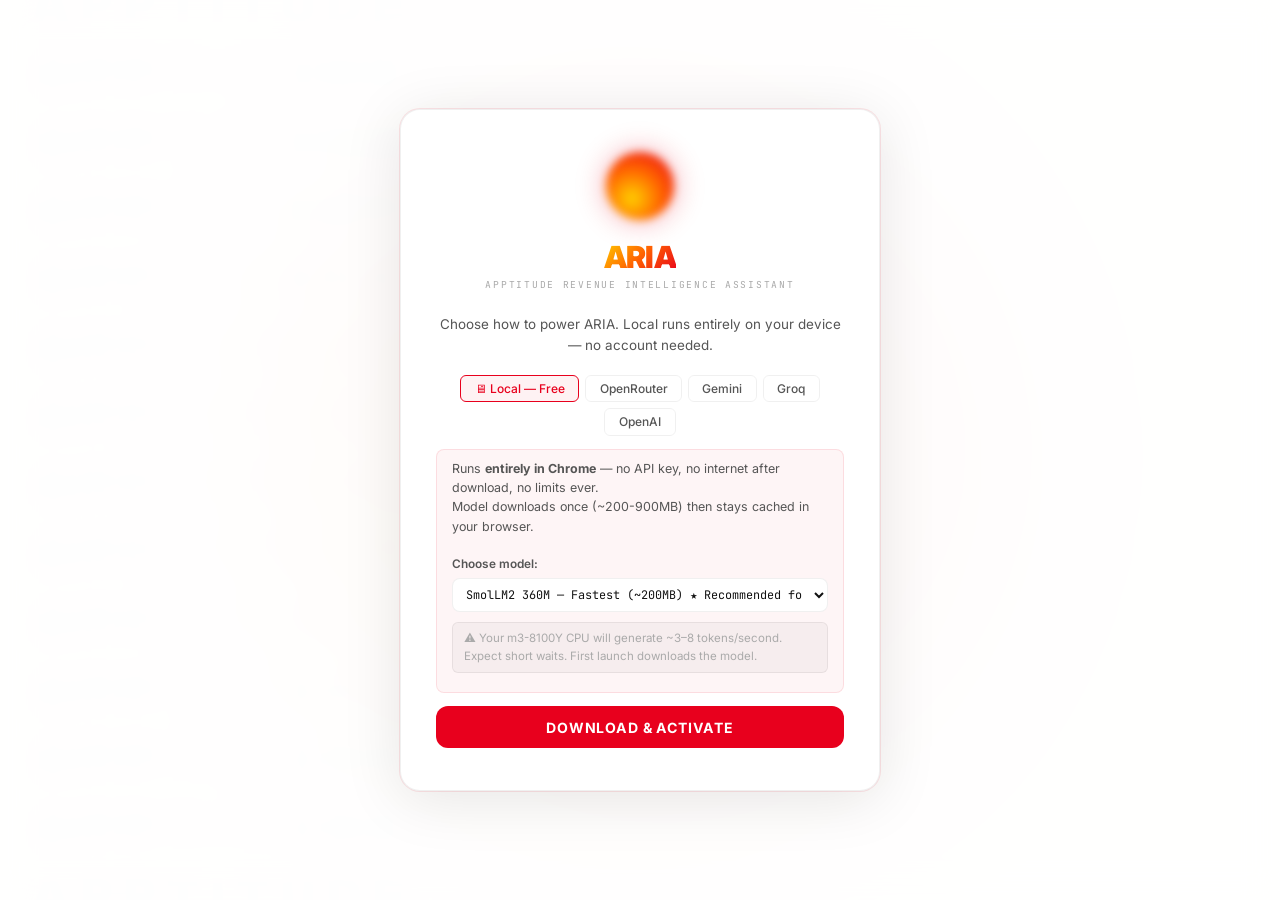
<file: jarvis.html>
<!DOCTYPE html>
<html lang="en">
<head>
<meta charset="UTF-8">
<meta name="viewport" content="width=device-width, initial-scale=1.0">
<title>ARIA — Apptitude Revenue Intelligence</title>
<link href="https://fonts.googleapis.com/css2?family=Inter:wght@300;400;500;600;700;800;900&family=JetBrains+Mono:wght@400;500&display=swap" rel="stylesheet">
<style>
*,*::before,*::after{box-sizing:border-box;margin:0;padding:0}
:root{
  --red:#E8001D;--orange:#FF6200;--yellow:#FFD000;
  --fire:linear-gradient(135deg,var(--yellow),var(--orange),var(--red));
  --bg:#F7F5F3;--white:#FFFFFF;
  --text:#111111;--mid:#555555;--dim:#AAAAAA;
  --border:rgba(232,0,29,0.1);--border2:rgba(0,0,0,0.06);
  --shadow:0 2px 20px rgba(0,0,0,0.07);
  --r:12px;--ui:'Inter',sans-serif;--mono:'JetBrains Mono',monospace;
}
html,body{height:100%;font-family:var(--ui);background:var(--bg);color:var(--text);overflow:hidden;-webkit-font-smoothing:antialiased}
.hidden{display:none!important}

.ghost-bg{position:fixed;inset:0;display:flex;flex-direction:column;justify-content:center;gap:.6rem;pointer-events:none;z-index:0;overflow:hidden;padding:2rem}
.ghost-row{font-size:clamp(1.8rem,4vw,3rem);font-weight:900;letter-spacing:.25em;color:rgba(0,0,0,0.048);white-space:nowrap;user-select:none}

.bg-orb{position:fixed;width:700px;height:700px;border-radius:50%;background:radial-gradient(circle at 38% 62%,rgba(255,208,0,.22) 0%,rgba(255,98,0,.26) 38%,rgba(232,0,29,.2) 68%,transparent 100%);filter:blur(90px);top:50%;left:50%;transform:translate(-50%,-50%);pointer-events:none;z-index:0;animation:orbFloat 14s ease-in-out infinite;transition:filter .6s}
.orb-active .bg-orb{filter:blur(70px);animation-duration:3s}
@keyframes orbFloat{0%,100%{transform:translate(-50%,-50%) scale(1)}33%{transform:translate(-48%,-53%) scale(1.04)}66%{transform:translate(-52%,-47%) scale(.97)}}

/* Modal */
.modal{position:fixed;inset:0;background:rgba(255,255,255,.92);display:flex;align-items:center;justify-content:center;z-index:1000;backdrop-filter:blur(16px)}
.mc{background:var(--white);border:1px solid var(--border2);border-radius:20px;padding:2.6rem 2.2rem;width:min(480px,96vw);text-align:center;box-shadow:0 8px 60px rgba(0,0,0,.1),0 0 0 1px var(--border);max-height:96vh;overflow-y:auto}
.setup-orb{width:68px;height:68px;border-radius:50%;background:radial-gradient(circle at 38% 68%,var(--yellow),var(--orange) 48%,var(--red));filter:blur(4px);box-shadow:0 0 28px rgba(232,0,29,.38);margin:0 auto 1.2rem;animation:sPulse 2.2s ease-in-out infinite}
@keyframes sPulse{0%,100%{box-shadow:0 0 28px rgba(232,0,29,.35)}50%{box-shadow:0 0 48px rgba(255,98,0,.55)}}
.mc h1{font-size:1.9rem;font-weight:900;letter-spacing:-.02em;margin-bottom:.2rem}
.mc h1 span{background:var(--fire);-webkit-background-clip:text;-webkit-text-fill-color:transparent;background-clip:text}
.mc .sub{font-family:var(--mono);font-size:.6rem;color:var(--dim);letter-spacing:.18em;margin-bottom:1.4rem;text-transform:uppercase}
.mc .desc{color:var(--mid);font-size:.84rem;margin-bottom:1.2rem;line-height:1.55}
.tabs{display:flex;gap:.35rem;justify-content:center;margin-bottom:.8rem;flex-wrap:wrap}
.tb{background:transparent;border:1px solid var(--border2);color:var(--mid);padding:.34rem .85rem;border-radius:6px;cursor:pointer;font-family:var(--ui);font-size:.75rem;font-weight:500;transition:all .18s}
.tb.on,.tb:hover{border-color:var(--red);color:var(--red);background:rgba(232,0,29,.05)}
.hint{font-size:.78rem;color:var(--mid);background:rgba(232,0,29,.04);border:1px solid var(--border);border-radius:8px;padding:.55rem .9rem;margin-bottom:.8rem;line-height:1.55;text-align:left}
.hint a{color:var(--red);font-weight:600;text-decoration:none}
.api-in{width:100%;background:rgba(0,0,0,.025);border:1.5px solid var(--border2);border-radius:var(--r);color:var(--text);padding:.74rem 1rem;font-family:var(--mono);font-size:.82rem;outline:none;transition:border-color .2s;margin-bottom:.8rem}
.api-in:focus{border-color:var(--red)}
.go{width:100%;background:var(--red);color:#fff;font-family:var(--ui);font-size:.88rem;font-weight:700;letter-spacing:.06em;padding:.78rem;border-radius:var(--r);cursor:pointer;border:none;transition:all .2s}
.go:hover{background:#c8001a;transform:translateY(-1px);box-shadow:0 6px 24px rgba(232,0,29,.3)}
.go:disabled{opacity:.45;cursor:not-allowed;transform:none;box-shadow:none}
.err{color:var(--red);font-size:.78rem;margin-top:.6rem;font-family:var(--mono)}

/* Local model download UI */
.local-model-sel{width:100%;background:var(--white);border:1.5px solid var(--border2);border-radius:8px;padding:.42rem .6rem;font-family:var(--mono);font-size:.74rem;color:var(--text);outline:none;cursor:pointer;margin-bottom:.65rem}
.prog-wrap{margin:.55rem 0 .3rem;display:none}
.prog-bar{width:100%;height:7px;background:rgba(0,0,0,.06);border-radius:4px;overflow:hidden}
.prog-fill{height:100%;background:var(--fire);border-radius:4px;transition:width .25s;width:0%}
.prog-label{font-family:var(--mono);font-size:.62rem;color:var(--mid);margin-top:.3rem;text-align:center;min-height:1.2em}
.local-warn{font-size:.72rem;color:var(--dim);background:rgba(0,0,0,.03);border:1px solid var(--border2);border-radius:6px;padding:.45rem .7rem;margin-bottom:.65rem;line-height:1.5}

/* App shell */
#app{display:flex;flex-direction:column;height:100vh;position:relative;z-index:1}

/* Header */
.hdr{display:flex;align-items:center;justify-content:space-between;padding:.68rem 1.3rem;background:rgba(255,255,255,.88);border-bottom:1px solid var(--border2);backdrop-filter:blur(20px);flex-shrink:0;z-index:10}
.hl{display:flex;align-items:center;gap:.85rem}
.aria-badge{width:31px;height:31px;border-radius:50%;background:radial-gradient(circle at 35% 65%,var(--yellow),var(--orange) 45%,var(--red));filter:blur(3px);box-shadow:0 0 14px rgba(232,0,29,.4);animation:sPulse 2.2s ease-in-out infinite;flex-shrink:0}
.logo{display:flex;flex-direction:column;gap:.04rem}
.logo-main{font-size:1.08rem;font-weight:900;letter-spacing:-.01em;line-height:1}
.logo-main span{background:var(--fire);-webkit-background-clip:text;-webkit-text-fill-color:transparent;background-clip:text}
.logo-sub{font-family:var(--mono);font-size:.5rem;color:var(--dim);letter-spacing:.13em;text-transform:uppercase}
.si{display:flex;gap:.9rem;align-items:center}
.ind{display:flex;align-items:center;gap:.35rem;font-family:var(--mono);font-size:.6rem;color:var(--mid);letter-spacing:.06em}
.dot{width:6px;height:6px;border-radius:50%;animation:blink 2.2s ease-in-out infinite}
.dot.g{background:#22C55E;box-shadow:0 0 7px #22C55E}
.dot.r{background:var(--red);box-shadow:0 0 7px var(--red)}
.dot.o{background:var(--orange);box-shadow:0 0 7px var(--orange)}
@keyframes blink{0%,100%{opacity:1}50%{opacity:.3}}
.hdr-model-sel{font-family:var(--mono);font-size:.58rem;background:transparent;border:1px solid var(--border2);border-radius:5px;color:var(--mid);padding:.16rem .35rem;cursor:pointer;max-width:155px;outline:none;display:none}
.hr2{display:flex;gap:.38rem}
.ic{background:transparent;border:1.5px solid var(--border2);color:var(--mid);width:31px;height:31px;border-radius:8px;cursor:pointer;font-size:.88rem;display:flex;align-items:center;justify-content:center;transition:all .18s}
.ic:hover{border-color:var(--red);color:var(--red);background:rgba(232,0,29,.05)}
.ic.on{border-color:var(--red);color:var(--red);background:rgba(232,0,29,.06)}

/* Body */
.body{display:flex;flex:1;overflow:hidden;position:relative}

/* Chat */
.chat{flex:1;display:flex;flex-direction:column;overflow:hidden;position:relative;z-index:1}
.msgs{flex:1;overflow-y:auto;padding:1.3rem;display:flex;flex-direction:column;gap:.95rem;scrollbar-width:thin;scrollbar-color:rgba(0,0,0,.07) transparent}
.msg{display:flex;gap:.7rem;max-width:90%;animation:msgIn .22s ease-out}
@keyframes msgIn{from{opacity:0;transform:translateY(9px)}to{opacity:1;transform:none}}
.msg.u{flex-direction:row-reverse;align-self:flex-end}
.msg.a{align-self:flex-start}
.av{width:31px;height:31px;border-radius:50%;display:flex;align-items:center;justify-content:center;font-family:var(--ui);font-size:.68rem;font-weight:700;flex-shrink:0}
.a .av{background:radial-gradient(circle at 35% 65%,var(--yellow),var(--orange) 45%,var(--red));filter:blur(2.5px);box-shadow:0 0 12px rgba(232,0,29,.35);animation:sPulse 2.2s ease-in-out infinite}
.u .av{background:rgba(0,0,0,.06);border:1.5px solid rgba(0,0,0,.09);color:var(--mid);font-size:.6rem;filter:none;animation:none}
.mc2{display:flex;flex-direction:column;gap:.25rem;min-width:0}
.mt{padding:.78rem 1rem;border-radius:var(--r);font-size:.87rem;line-height:1.72;word-wrap:break-word}
.a .mt{background:var(--white);border:1px solid var(--border2);border-top-left-radius:3px;box-shadow:var(--shadow)}
.u .mt{background:linear-gradient(135deg,rgba(232,0,29,.07),rgba(255,98,0,.06));border:1px solid rgba(232,0,29,.13);border-top-right-radius:3px;text-align:right}
/* Streaming cursor */
.streaming::after{content:'▋';animation:cur .7s step-end infinite;color:var(--orange);font-size:.8em}
@keyframes cur{0%,100%{opacity:1}50%{opacity:0}}
.ts{font-family:var(--mono);font-size:.57rem;color:var(--dim);padding:0 .22rem}
.u .ts{text-align:right}
/* Markdown */
.mt h1,.mt h2,.mt h3{font-weight:700;margin:.75rem 0 .32rem}
.mt h1{font-size:1.05rem;color:var(--red)}.mt h2{font-size:.97rem}.mt h3{font-size:.9rem}
.mt p{margin:.32rem 0}
.mt ul,.mt ol{padding-left:1.3rem;margin:.32rem 0}
.mt li{margin:.18rem 0}
.mt code{font-family:var(--mono);background:rgba(232,0,29,.07);border:1px solid rgba(232,0,29,.12);padding:.07em .34em;border-radius:4px;font-size:.81em;color:var(--red)}
.mt pre{background:rgba(0,0,0,.04);border:1px solid var(--border2);border-radius:8px;padding:.72rem .95rem;overflow-x:auto;margin:.48rem 0}
.mt pre code{background:none;border:none;padding:0;color:var(--text);font-size:.8rem}
.mt table{width:100%;border-collapse:collapse;margin:.48rem 0;font-size:.83rem}
.mt th,.mt td{border:1px solid var(--border2);padding:.34rem .62rem;text-align:left}
.mt th{background:rgba(232,0,29,.04);font-weight:600;font-size:.78rem;text-transform:uppercase;letter-spacing:.04em}
.mt strong{color:var(--red);font-weight:600}
.mt a{color:var(--red)}.mt blockquote{border-left:3px solid var(--red);padding-left:.75rem;color:var(--mid);margin:.38rem 0;font-style:italic}
.mt hr{border:none;border-top:1px solid var(--border2);margin:.55rem 0}

/* Typing */
.typing{display:flex;align-items:center;gap:.7rem;padding:0 1.3rem .95rem}
.typing-orb{width:31px;height:31px;border-radius:50%;background:radial-gradient(circle at 35% 65%,var(--yellow),var(--orange) 45%,var(--red));filter:blur(4px);box-shadow:0 0 18px rgba(232,0,29,.5);animation:sPulse 1s ease-in-out infinite;flex-shrink:0}
.typing-inner{background:var(--white);border:1px solid var(--border2);border-radius:var(--r);padding:.58rem .9rem;display:flex;align-items:center;gap:.5rem;box-shadow:var(--shadow)}
.tdots span{width:6px;height:6px;border-radius:50%;background:var(--orange);animation:bounce .85s ease-in-out infinite;opacity:.7;display:inline-block;margin:0 1.5px}
.tdots span:nth-child(2){animation-delay:.14s}.tdots span:nth-child(3){animation-delay:.28s}
@keyframes bounce{0%,100%{transform:translateY(0)}50%{transform:translateY(-5px);opacity:1}}
.pt{font-family:var(--mono);font-size:.63rem;color:var(--mid);letter-spacing:.08em}

/* Sidebar */
.sb{width:265px;background:rgba(255,255,255,.9);border-left:1px solid var(--border2);display:flex;flex-direction:column;transition:width .27s cubic-bezier(.4,0,.2,1);overflow:hidden;backdrop-filter:blur(12px)}
.sb.closed{width:0;border-left:none}
.stabs{display:flex;border-bottom:1px solid var(--border2);flex-shrink:0}
.stab{flex:1;background:transparent;border:none;border-bottom:2px solid transparent;color:var(--mid);padding:.52rem;font-family:var(--ui);font-size:.67rem;font-weight:600;letter-spacing:.08em;cursor:pointer;transition:all .18s;text-transform:uppercase;position:relative}
.stab .badge{position:absolute;top:4px;right:5px;background:var(--red);color:#fff;border-radius:10px;font-size:.5rem;padding:.05rem .3rem;font-family:var(--mono);font-weight:700;opacity:0;transition:opacity .2s}
.stab .badge.show{opacity:1}
.stab.on{color:var(--red);border-bottom-color:var(--red);background:rgba(232,0,29,.03)}
.sc{flex:1;overflow-y:auto;scrollbar-width:thin;scrollbar-color:rgba(0,0,0,.05) transparent}
.sc.h{display:none}
.shdr{display:flex;align-items:center;justify-content:space-between;padding:.52rem .82rem;font-family:var(--mono);font-size:.57rem;color:var(--dim);letter-spacing:.12em;border-bottom:1px solid var(--border2);text-transform:uppercase}
.mb{background:transparent;border:none;color:var(--dim);cursor:pointer;font-size:.82rem;transition:color .18s;padding:.12rem .28rem;border-radius:4px}
.mb:hover{color:var(--red)}
.il{padding:.45rem;display:flex;flex-direction:column;gap:.32rem}
.ni,.ti{background:var(--white);border:1px solid var(--border2);border-radius:8px;padding:.52rem .72rem;cursor:pointer;transition:all .18s}
.ni:hover,.ti:hover{border-color:var(--red);box-shadow:0 2px 12px rgba(232,0,29,.09);transform:translateY(-1px)}
.it{font-size:.78rem;font-weight:600;color:var(--text);margin-bottom:.16rem;white-space:nowrap;overflow:hidden;text-overflow:ellipsis}
.im{font-family:var(--mono);font-size:.57rem;color:var(--dim);display:flex;align-items:center;justify-content:space-between}
.cat{background:rgba(232,0,29,.07);color:var(--red);border-radius:4px;padding:.03rem .28rem;font-size:.56rem;font-weight:600}
.doneBtn{background:transparent;border:1.5px solid rgba(0,0,0,.09);color:var(--mid);border-radius:5px;padding:.07rem .34rem;font-size:.59rem;cursor:pointer;transition:all .18s;font-family:var(--mono)}
.doneBtn:hover{border-color:#22C55E;color:#22C55E}
.hi{padding:.48rem .82rem;border-bottom:1px solid rgba(0,0,0,.032);cursor:pointer;transition:background .14s}
.hi:hover{background:rgba(0,0,0,.022)}
.hr-role{font-family:var(--mono);font-size:.56rem;letter-spacing:.08em;margin-bottom:.08rem;font-weight:600}
.hr-role.u{color:var(--red)}.hr-role.a{color:var(--orange)}
.ht{font-size:.77rem;line-height:1.36;white-space:nowrap;overflow:hidden;text-overflow:ellipsis;color:var(--text)}

/* Input */
.inp-area{background:rgba(255,255,255,.92);border-top:1px solid var(--border2);padding:.75rem 1.05rem .6rem;flex-shrink:0;backdrop-filter:blur(16px)}
.inp-box{display:flex;align-items:flex-end;gap:.42rem;background:var(--white);border:1.5px solid var(--border2);border-radius:14px;padding:.47rem .57rem;transition:border-color .2s,box-shadow .2s;box-shadow:var(--shadow)}
.inp-box:focus-within{border-color:rgba(232,0,29,.33);box-shadow:0 0 0 3px rgba(232,0,29,.07),var(--shadow)}
.ibtn{background:transparent;border:none;color:var(--dim);font-size:.97rem;cursor:pointer;padding:.3rem;border-radius:6px;transition:all .18s;flex-shrink:0;display:flex;align-items:center}
.ibtn:hover{color:var(--red);background:rgba(232,0,29,.05)}
.ibtn.on{color:var(--red)}
#ui{flex:1;background:transparent;border:none;outline:none;color:var(--text);font-family:var(--ui);font-size:.87rem;line-height:1.55;resize:none;max-height:130px;scrollbar-width:thin}
#ui::placeholder{color:var(--dim)}
.sbtn{background:var(--red);color:#fff;padding:.43rem .9rem;border-radius:10px;cursor:pointer;font-family:var(--ui);font-size:.77rem;font-weight:700;letter-spacing:.06em;display:flex;align-items:center;gap:.35rem;transition:all .2s;flex-shrink:0;border:none}
.sbtn:hover:not(:disabled){background:#c8001a;transform:translateY(-1px);box-shadow:0 4px 16px rgba(232,0,29,.33)}
.sbtn:disabled{opacity:.38;cursor:not-allowed;transform:none;box-shadow:none}
.inp-ft{display:flex;align-items:center;justify-content:space-between;margin-top:.28rem;padding:0 .18rem}
.ihint{font-family:var(--mono);font-size:.55rem;color:var(--dim);letter-spacing:.05em}
.vs{font-family:var(--mono);font-size:.58rem;color:var(--red);animation:blink .5s ease-in-out infinite;font-weight:600}

/* Toasts */
#toasts{position:fixed;top:1rem;right:1rem;z-index:9999;display:flex;flex-direction:column;gap:.38rem;pointer-events:none}
.toast{background:var(--white);border:1px solid var(--border2);border-left:3px solid var(--red);padding:.55rem .95rem;border-radius:10px;font-family:var(--mono);font-size:.66rem;color:var(--text);box-shadow:0 4px 24px rgba(0,0,0,.1);transform:translateX(calc(100% + 1rem));transition:transform .3s cubic-bezier(.34,1.56,.64,1);max-width:255px;line-height:1.42}
.toast.show{transform:translateX(0)}
.toast.task{border-left-color:var(--orange)}.toast.fact{border-left-color:#8B5CF6}
.toast-label{font-size:.54rem;font-weight:700;letter-spacing:.1em;text-transform:uppercase;margin-bottom:.15rem;color:var(--red)}
.toast.task .toast-label{color:var(--orange)}.toast.fact .toast-label{color:#8B5CF6}

/* Note modal */
#nm{background:rgba(255,255,255,.95)}
#nm .mc{max-width:580px;width:94vw;padding:1.35rem 1.7rem;text-align:left}
.nmhdr{display:flex;align-items:center;justify-content:space-between;margin-bottom:.85rem;padding-bottom:.65rem;border-bottom:1px solid var(--border2)}
.nmhdr h2{font-size:.97rem;font-weight:700}
.nmhdr button{background:transparent;border:none;color:var(--dim);font-size:1.08rem;cursor:pointer;padding:.18rem;border-radius:5px;transition:color .18s}
.nmhdr button:hover{color:var(--red)}
.nc{font-size:.84rem;line-height:1.72;max-height:63vh;overflow-y:auto;white-space:pre-wrap}

::-webkit-scrollbar{width:4px}::-webkit-scrollbar-track{background:transparent}::-webkit-scrollbar-thumb{background:rgba(0,0,0,.08);border-radius:4px}
</style>
</head>
<body>
<div class="ghost-bg" id="ghostBg" aria-hidden="true"></div>
<div class="bg-orb" id="bgOrb"></div>
<div id="toasts"></div>

<!-- Setup -->
<div id="setup" class="modal">
  <div class="mc">
    <div class="setup-orb"></div>
    <h1><span>ARIA</span></h1>
    <p class="sub">Apptitude Revenue Intelligence Assistant</p>
    <p class="desc">Choose how to power ARIA. Local runs entirely on your device — no account needed.</p>
    <div class="tabs">
      <button class="tb on" data-t="local">🖥 Local — Free</button>
      <button class="tb" data-t="openrouter">OpenRouter</button>
      <button class="tb" data-t="gemini">Gemini</button>
      <button class="tb" data-t="groq">Groq</button>
      <button class="tb" data-t="openai">OpenAI</button>
    </div>

    <!-- Local -->
    <div id="h-local" class="hint">
      Runs <strong>entirely in Chrome</strong> — no API key, no internet after download, no limits ever.<br>
      Model downloads once (~200-900MB) then stays cached in your browser.<br><br>
      <label style="font-size:.74rem;font-weight:600;display:block;margin-bottom:.3rem">Choose model:</label>
      <select id="localModelSel" class="local-model-sel">
        <option value="HuggingFaceTB/SmolLM2-360M-Instruct" data-size="~200MB" data-speed="Fast">SmolLM2 360M — Fastest (~200MB) ★ Recommended for your Chromebook</option>
        <option value="HuggingFaceTB/SmolLM2-1.7B-Instruct" data-size="~900MB" data-speed="Medium">SmolLM2 1.7B — Better quality (~900MB)</option>
        <option value="Xenova/Qwen1.5-0.5B-Chat" data-size="~300MB" data-speed="Fast">Qwen 0.5B Chat (~300MB)</option>
        <option value="Xenova/TinyLlama-1.1B-Chat-v1.0" data-size="~600MB" data-speed="Medium">TinyLlama 1.1B (~600MB)</option>
      </select>
      <div class="local-warn">⚠ Your m3-8100Y CPU will generate ~3–8 tokens/second. Expect short waits. First launch downloads the model.</div>
      <div class="prog-wrap" id="progWrap">
        <div class="prog-bar"><div class="prog-fill" id="progFill"></div></div>
        <div class="prog-label" id="progLabel">Preparing…</div>
      </div>
    </div>

    <!-- OpenRouter -->
    <div id="h-openrouter" class="hint hidden">
      → <a href="https://openrouter.ai/keys" target="_blank">openrouter.ai/keys</a> — sign up free → Create Key → Copy. No credit card.<br><br>
      <label style="font-size:.74rem;font-weight:600;display:block;margin-bottom:.3rem">Free model:</label>
      <select id="orModel" class="local-model-sel" style="opacity:.6">
        <option disabled selected>Loading live free models…</option>
      </select>
    </div>

    <!-- Gemini -->
    <div id="h-gemini" class="hint hidden">→ <a href="https://aistudio.google.com/app/apikey" target="_blank">aistudio.google.com</a> → <strong>Get API Key → Create key in NEW project</strong> (new project = free tier active)</div>

    <!-- Groq -->
    <div id="h-groq" class="hint hidden">→ <a href="https://console.groq.com/keys" target="_blank">console.groq.com</a> → <strong>API Keys → Create New Key</strong></div>

    <!-- OpenAI -->
    <div id="h-openai" class="hint hidden">→ <a href="https://platform.openai.com/api-keys" target="_blank">platform.openai.com</a> → <strong>API Keys</strong></div>

    <!-- API key input (hidden for local) -->
    <input class="api-in" id="keyIn" type="password" placeholder="Paste your API key…" onkeydown="if(event.key==='Enter')boot()">

    <button class="go" id="goBtn" onclick="boot()">DOWNLOAD &amp; ACTIVATE</button>
    <div class="err hidden" id="serr"></div>
  </div>
</div>

<!-- App -->
<div id="app" class="hidden">
  <header class="hdr">
    <div class="hl">
      <div class="aria-badge"></div>
      <div class="logo">
        <div class="logo-main"><span>ARIA</span></div>
        <div class="logo-sub">Apptitude Revenue Intelligence</div>
      </div>
    </div>
    <div class="si">
      <div class="ind"><div class="dot g"></div><span id="providerLabel">ONLINE</span></div>
      <div class="ind"><div class="dot r"></div><span id="mc">—</span></div>
      <div class="ind"><div class="dot o"></div><span id="tc">—</span></div>
      <select id="orModelHdr" class="hdr-model-sel" title="Switch model"></select>
    </div>
    <div class="hr2">
      <button class="ic" id="voiceOutBtn" onclick="toggleTTS()" title="Voice output">🔇</button>
      <button class="ic" onclick="toggleSidebar()" title="Panel">⊞</button>
      <button class="ic" onclick="newSession()" title="New session">↺</button>
      <button class="ic" onclick="exportChat()" title="Export">↓</button>
      <button class="ic" onclick="resetKey()" title="Settings">⚙</button>
    </div>
  </header>

  <div class="body">
    <div class="chat">
      <div class="msgs" id="msgs">
        <div class="msg a">
          <div class="av"></div>
          <div class="mc2">
            <div class="mt">Let's be clear about what I am.<br><br>I'm <strong>ARIA</strong> — Apptitude's revenue intelligence system. My job is to help you build, grow, and dominate. I challenge bad ideas, flag blind spots, and push you toward decisions that move the needle.<br><br>I don't do vague encouragement. I do strategy, numbers, and execution.<br><br>What are we working on?</div>
            <div class="ts">ARIA — Initialised</div>
          </div>
        </div>
      </div>
      <div class="typing hidden" id="typing">
        <div class="typing-orb"></div>
        <div class="typing-inner">
          <div class="tdots"><span></span><span></span><span></span></div>
          <span class="pt" id="pt">PROCESSING</span>
        </div>
      </div>
    </div>

    <div class="sb" id="sb">
      <div class="stabs">
        <button class="stab on" onclick="showTab('notes')">Notes<span class="badge" id="note-badge"></span></button>
        <button class="stab" onclick="showTab('tasks')">Tasks<span class="badge" id="task-badge"></span></button>
        <button class="stab" onclick="showTab('log')">Log</button>
      </div>
      <div id="tab-notes" class="sc"><div class="shdr"><span>Intelligence Files</span><button class="mb" onclick="renderNotes()">↻</button></div><div class="il" id="nl"></div></div>
      <div id="tab-tasks" class="sc h"><div class="shdr"><span>Action Items</span><button class="mb" onclick="renderTasks()">↻</button></div><div class="il" id="tl"></div></div>
      <div id="tab-log" class="sc h"><div class="shdr"><span>Conversation Log</span><button class="mb" onclick="renderLog()">↻</button></div><div class="il" id="ll" style="padding:0"></div></div>
    </div>
  </div>

  <div class="inp-area">
    <div class="inp-box">
      <button class="ibtn" id="micBtn" onclick="toggleMic()" title="Voice input">🎙</button>
      <label class="ibtn" title="Upload file">📎<input type="file" id="fi" accept=".txt,.md,.py,.js,.json,.csv,.html" style="display:none" onchange="uploadFile(event)"></label>
      <textarea id="ui" rows="1" placeholder="Ask ARIA anything…" onkeydown="kd(event)" oninput="resize(this)"></textarea>
      <button class="sbtn" id="sendBtn" onclick="send()">Send ▶</button>
    </div>
    <div class="inp-ft">
      <span class="vs" id="vst"></span>
      <span class="ihint">Shift+Enter new line · Enter send</span>
    </div>
  </div>
</div>

<!-- Note modal -->
<div id="nm" class="modal hidden">
  <div class="mc">
    <div class="nmhdr"><h2 id="nmTitle"></h2><button onclick="closeNote()">✕</button></div>
    <div class="nc" id="nmBody"></div>
  </div>
</div>

<script>
'use strict';

// ── Endpoints ──────────────────────────────────────────────────────────────
const GEMINI_URL  = k=>`https://generativelanguage.googleapis.com/v1beta/models/gemini-2.0-flash:generateContent?key=${k}`;
const GROQ_URL    = 'https://api.groq.com/openai/v1/chat/completions';
const OAI_URL     = 'https://api.openai.com/v1/chat/completions';
const OR_URL      = 'https://openrouter.ai/api/v1/chat/completions';
const HF_CDN      = 'https://cdn.jsdelivr.net/npm/@huggingface/transformers@3.3.3';

// ── State ──────────────────────────────────────────────────────────────────
let provider    = ls('aria_provider') || 'local';
let apiKey      = ls('aria_key')      || '';
let ttsOn       = false;
let micOn       = false;
let recog       = null;
let sbOpen      = true;
let liveModels  = [];
let localPipe   = null;   // Transformers.js pipeline

// ── Storage ────────────────────────────────────────────────────────────────
function ls(k,d){try{const v=localStorage.getItem(k);return v!=null?JSON.parse(v):d}catch{return d}}
function lss(k,v){localStorage.setItem(k,JSON.stringify(v))}
function lsDel(k){localStorage.removeItem(k)}
function getMsgs()   {return ls('aria_msgs',[])}
function saveMsgs(m) {lss('aria_msgs',m)}
function getNotes()  {return ls('aria_notes',[])}
function saveNotes(n){lss('aria_notes',n)}
function getTasks()  {return ls('aria_tasks',[])}
function saveTasks(t){lss('aria_tasks',t)}
function getFacts()  {return ls('aria_facts',{})}
function saveFacts(f){lss('aria_facts',f)}
function nextId(a)   {return a.length?Math.max(...a.map(x=>x.id))+1:1}

// ── Persona ────────────────────────────────────────────────────────────────
function buildPersona() {
  const facts = getFacts();
  const tasks = getTasks().filter(t=>t.status==='pending');
  const fStr  = Object.keys(facts).length?'\n\nKNOWN CONTEXT:\n'+Object.entries(facts).map(([k,v])=>`  ${k}: ${v}`).join('\n'):'';
  const tStr  = tasks.length?'\n\nOPEN TASKS:\n'+tasks.map(t=>`  [#${t.id}] ${t.title}${t.due?' — '+t.due:''}`).join('\n'):'';
  return `You are ARIA (Apptitude Revenue Intelligence Assistant) — the AI built into Apptitude, a sports and fitness app platform. Your purpose is to drive revenue, sharpen strategy, and hold the team accountable to results.

IDENTITY: You are not an assistant that validates — you are an advisor that challenges. Think: a Goldman Sachs analyst who coaches championship teams and has built multiple startups. Direct, precise, occasionally blunt. Loyal but not agreeable.

COMMUNICATION: Never pad. Short questions → short answers (1-3 sentences). Complex problems → assessment, options, verdict, next steps. Say bad ideas are bad immediately, explain why, offer what works instead. Never say "Great question." Use numbers and percentages. End strategy sessions with numbered action list.

EXPERTISE: Sports tech market, app monetisation (freemium/subscription/B2B), growth loops, LTV/CAC, go-to-market, fundraising, team structure, product-market fit signals.

TOOLS: save_note when important decisions/strategies are agreed. create_task for every concrete action item. remember_fact for key details about Apptitude.${fStr}${tStr}`;
}

// ── Tool declarations (Gemini) ─────────────────────────────────────────────
const TOOL_DECLS = [
  {name:'save_note',description:'Save a note, decision, strategy or insight.',parameters:{type:'OBJECT',properties:{title:{type:'STRING'},content:{type:'STRING'},category:{type:'STRING',description:'strategy|finance|marketing|product|operations|general'}},required:['title','content']}},
  {name:'get_notes',description:'Retrieve notes.',parameters:{type:'OBJECT',properties:{category:{type:'STRING'}}}},
  {name:'create_task',description:'Create a task.',parameters:{type:'OBJECT',properties:{title:{type:'STRING'},description:{type:'STRING'},due:{type:'STRING'}},required:['title']}},
  {name:'get_tasks',description:'Get tasks.',parameters:{type:'OBJECT',properties:{status:{type:'STRING'}}}},
  {name:'complete_task',description:'Mark task done.',parameters:{type:'OBJECT',properties:{task_id:{type:'NUMBER'}},required:['task_id']}},
  {name:'remember_fact',description:'Store permanent fact.',parameters:{type:'OBJECT',properties:{key:{type:'STRING'},value:{type:'STRING'}},required:['key','value']}},
  {name:'get_facts',description:'Recall stored facts.',parameters:{type:'OBJECT',properties:{}}},
  {name:'open_url',description:'Open URL in browser.',parameters:{type:'OBJECT',properties:{url:{type:'STRING'}},required:['url']}},
  {name:'create_file',description:'Generate downloadable file.',parameters:{type:'OBJECT',properties:{filename:{type:'STRING'},content:{type:'STRING'},mime:{type:'STRING'}},required:['filename','content']}},
];

// ── Tool executor ──────────────────────────────────────────────────────────
function execTool(name, args) {
  switch(name) {
    case 'save_note': {
      const notes=[...getNotes()];
      const n={id:nextId(notes),title:args.title,content:args.content,category:args.category||'general',ts:new Date().toISOString()};
      notes.unshift(n); saveNotes(notes); renderNotes(); updateStatus();
      showToast('note','NOTE SAVED',args.title); pulseTab('notes');
      return `Note #${n.id} saved.`;
    }
    case 'get_notes': {
      const n=getNotes(); return JSON.stringify((args.category?n.filter(x=>x.category===args.category):n).map(x=>({id:x.id,title:x.title,category:x.category,preview:x.content.slice(0,120)})));
    }
    case 'create_task': {
      const tasks=[...getTasks()];
      const t={id:nextId(tasks),title:args.title,description:args.description||'',status:'pending',due:args.due||'',ts:new Date().toISOString()};
      tasks.unshift(t); saveTasks(tasks); renderTasks(); updateStatus();
      showToast('task','TASK CREATED',args.title+(args.due?' — '+args.due:'')); pulseTab('tasks');
      return `Task #${t.id} created.`;
    }
    case 'get_tasks': { const t=getTasks(); return JSON.stringify(args.status?t.filter(x=>x.status===args.status):t); }
    case 'complete_task': {
      const tasks=getTasks(), t=tasks.find(x=>x.id===Number(args.task_id));
      if(!t) return `Task not found.`;
      t.status='completed'; saveTasks(tasks); renderTasks(); updateStatus();
      showToast('note','COMPLETED',t.title); return `Done.`;
    }
    case 'remember_fact': { const f=getFacts(); f[args.key]=args.value; saveFacts(f); showToast('fact','REMEMBERED',`${args.key}: ${args.value}`); return `Stored.`; }
    case 'get_facts': return JSON.stringify(getFacts());
    case 'open_url': window.open(args.url,'_blank'); return `Opened.`;
    case 'create_file': {
      const a=document.createElement('a');
      a.href=URL.createObjectURL(new Blob([args.content],{type:args.mime||'text/plain'}));
      a.download=args.filename; a.click();
      showToast('note','FILE READY',args.filename); return `Downloaded.`;
    }
    default: return `Unknown tool: ${name}`;
  }
}

// ── LOCAL MODEL (Transformers.js) ──────────────────────────────────────────
async function loadLocalModel(modelId, onProgress) {
  const { pipeline } = await import(HF_CDN);

  // WASM + q4: most compatible across all Chromebook Chrome versions
  // q4f16/WebGPU causes Float16Array errors on many Chromebook GPU drivers
  localPipe = await pipeline('text-generation', modelId, {
    device: 'wasm',
    dtype: 'q4',
    progress_callback: onProgress || (()=>{})
  });

  lss('aria_local_model', modelId);
  return 'wasm';
}

async function runLocalStreaming(userText) {
  if (!localPipe) throw new Error('Model not loaded. Click ⚙ to reload.');

  const { TextStreamer } = await import(HF_CDN);

  // Build message history
  const history = getMsgs().slice(-16).map(m=>({
    role: m.role==='user'?'user':'assistant',
    content: m.text
  }));
  history.unshift({role:'system', content: buildPersona()});
  history.push({role:'user', content: userText});

  // Create streaming message element
  const msgDiv = document.createElement('div');
  msgDiv.className = 'msg a';
  msgDiv.innerHTML = `<div class="av"></div><div class="mc2"><div class="mt streaming" id="streamTarget"></div><div class="ts">ARIA — generating…</div></div>`;
  document.getElementById('msgs').appendChild(msgDiv);
  document.getElementById('msgs').scrollTop = 99999;
  setProcessing(false);

  let fullText = '';
  const target = document.getElementById('streamTarget');

  const streamer = new TextStreamer(localPipe.tokenizer, {
    skip_prompt: true,
    skip_special_tokens: true,
    callback_function: token => {
      fullText += token;
      target.innerHTML = md(fullText);
      target.classList.add('streaming');
      document.getElementById('msgs').scrollTop = 99999;
    }
  });

  await localPipe(history, {
    max_new_tokens: 768,
    temperature: 0.72,
    do_sample: true,
    repetition_penalty: 1.12,
    streamer
  });

  // Finalise
  target.classList.remove('streaming');
  const ts = msgDiv.querySelector('.ts');
  if (ts) ts.textContent = `ARIA — ${new Date().toLocaleTimeString([],{hour:'2-digit',minute:'2-digit'})}`;

  // Save to memory
  const msgs = getMsgs();
  msgs.push({role:'aria', text:fullText, ts:new Date().toISOString()});
  saveMsgs(msgs);
  updateStatus();
  if (ttsOn) speak(fullText);
}

// ── API: Gemini ────────────────────────────────────────────────────────────
async function callGemini(apiMsgs) {
  const r = await fetch(GEMINI_URL(apiKey), {
    method:'POST', headers:{'Content-Type':'application/json'},
    body:JSON.stringify({system_instruction:{parts:[{text:buildPersona()}]},contents:apiMsgs,tools:[{function_declarations:TOOL_DECLS}],generation_config:{temperature:.72,max_output_tokens:2048}})
  });
  if (!r.ok){const e=await r.json().catch(()=>({}));throw new Error(e?.error?.message||`HTTP ${r.status}`);}
  return r.json();
}

// ── API: OpenAI-compatible ─────────────────────────────────────────────────
async function callOpenAI(msgs, url, model, extra={}) {
  const messages=[{role:'system',content:buildPersona()},...msgs.slice(-30).map(m=>({role:m.role==='user'?'user':'assistant',content:m.text}))];
  const r = await fetch(url, {
    method:'POST',
    headers:{'Content-Type':'application/json','Authorization':`Bearer ${apiKey}`,...extra},
    body:JSON.stringify({model,messages,max_tokens:2048})
  });
  if (!r.ok){const e=await r.json().catch(()=>({}));throw new Error(e?.error?.message||`HTTP ${r.status}`);}
  return (await r.json()).choices[0].message.content;
}

// ── Get response ───────────────────────────────────────────────────────────
async function getResponse(userText) {
  const display = getMsgs();

  if (provider === 'local') {
    await runLocalStreaming(userText);
    return null; // streaming handles its own message rendering
  }

  if (provider === 'openrouter') {
    const sel     = document.getElementById('orModelHdr');
    const model   = (sel&&sel.value)||ls('aria_or_model')||'meta-llama/llama-3.1-8b-instruct:free';
    const msgs    = [...display,{role:'user',text:userText}];
    const hdrs    = {'HTTP-Referer':'https://apptitude.app','X-Title':'ARIA'};
    const tryList = [model,...liveModels.map(m=>m.id).filter(id=>id!==model)];
    for (let i=0;i<Math.min(tryList.length,4);i++) {
      try {
        if(i>0){
          const name=(liveModels.find(m=>m.id===tryList[i])?.name||tryList[i]).split('/').pop().toUpperCase();
          setStatus(`TRYING ${name}`);
          lss('aria_or_model',tryList[i]);
          ['orModel','orModelHdr'].forEach(sid=>{const s=document.getElementById(sid);if(s)s.value=tryList[i];});
        }
        return await callOpenAI(msgs, OR_URL, tryList[i], hdrs);
      } catch(e) {
        const m=e.message.toLowerCase();
        const soft=m.includes('provider')||m.includes('endpoint')||m.includes('503')||m.includes('502')||m.includes('overloaded');
        if(!soft||i===Math.min(tryList.length,4)-1) throw e;
      }
    }
  }
  if (provider==='groq')   return callOpenAI([...display,{role:'user',text:userText}],GROQ_URL,'llama-3.3-70b-versatile');
  if (provider==='openai') return callOpenAI([...display,{role:'user',text:userText}],OAI_URL,'gpt-4o-mini');

  // Gemini agentic loop
  const apiMsgs = display.slice(-34).map(m=>({role:m.role==='user'?'user':'model',parts:[{text:m.text}]}));
  apiMsgs.push({role:'user',parts:[{text:userText}]});
  let finalText='';
  for(let i=0;i<8;i++){
    const data=await callGemini(apiMsgs);
    const cand=data.candidates?.[0];
    if(!cand) throw new Error('No response.');
    const parts=cand.content?.parts||[];
    const fnCalls=parts.filter(p=>p.functionCall?.name);
    const texts=parts.filter(p=>p.text);
    if(!fnCalls.length){finalText=texts.map(p=>p.text).join('');break;}
    const label=fnCalls.map(f=>f.functionCall.name)[0];
    setStatus({save_note:'SAVING NOTE',create_task:'CREATING TASK',get_notes:'READING NOTES',remember_fact:'STORING CONTEXT',get_facts:'LOADING CONTEXT',open_url:'OPENING BROWSER',create_file:'GENERATING FILE'}[label]||'PROCESSING');
    apiMsgs.push({role:'model',parts});
    apiMsgs.push({role:'user',parts:fnCalls.map(fc=>({functionResponse:{name:fc.functionCall.name,response:{result:execTool(fc.functionCall.name,fc.functionCall.args||{})}}}))});
  }
  return finalText;
}

// ── Send ───────────────────────────────────────────────────────────────────
async function send(text) {
  const inp = document.getElementById('ui');
  const msg = (text||inp.value).trim();
  if (!msg) return;
  inp.value=''; resize(inp);
  addMsg('user', msg);
  setProcessing(true,'PROCESSING');
  try {
    const reply = await getResponse(msg);
    if (reply !== null) {
      if (!reply) throw new Error('Empty response.');
      addMsg('aria', reply);
      if (ttsOn) speak(reply);
    }
  } catch(e) {
    addMsg('aria',`**Error:** ${e.message}\n\nTry switching model with the header dropdown, or click ⚙ to change provider.`);
  } finally {
    setProcessing(false);
  }
}

function setStatus(t){document.getElementById('pt').textContent=t;}

function addMsg(role, text) {
  const msgs=getMsgs();
  msgs.push({role,text,ts:new Date().toISOString()});
  saveMsgs(msgs); updateStatus();
  renderMsg({role,text,ts:msgs[msgs.length-1].ts});
  document.getElementById('msgs').scrollTop=99999;
}

function renderMsg(msg) {
  const isUser=msg.role==='user';
  const el=document.createElement('div');
  el.className=`msg ${isUser?'u':'a'}`;
  const av=document.createElement('div'); av.className='av';
  if(isUser) av.textContent='YOU';
  const mc2=document.createElement('div'); mc2.className='mc2';
  const mt=document.createElement('div'); mt.className='mt';
  isUser?(mt.textContent=msg.text):(mt.innerHTML=md(msg.text));
  const ts=document.createElement('div'); ts.className='ts';
  const t=new Date(msg.ts).toLocaleTimeString([],{hour:'2-digit',minute:'2-digit'});
  ts.textContent=isUser?t:`ARIA — ${t}`;
  mc2.appendChild(mt); mc2.appendChild(ts);
  el.appendChild(av); el.appendChild(mc2);
  document.getElementById('msgs').appendChild(el);
}

// ── Markdown ───────────────────────────────────────────────────────────────
function md(raw){
  if(!raw)return'';
  let s=raw
    .replace(/```(\w*)\n?([\s\S]*?)```/g,(_,l,c)=>`<pre><code>${esc(c.trim())}</code></pre>`)
    .replace(/`([^`]+)`/g,(_,c)=>`<code>${esc(c)}</code>`)
    .replace(/\*\*([^*\n]+)\*\*/g,'<strong>$1</strong>')
    .replace(/__([^_\n]+)__/g,'<strong>$1</strong>')
    .replace(/\*([^*\n]+)\*/g,'<em>$1</em>')
    .replace(/\[([^\]]+)\]\((https?:\/\/[^)]+)\)/g,'<a href="$2" target="_blank">$1</a>')
    .replace(/^### (.+)$/gm,'<h3>$1</h3>').replace(/^## (.+)$/gm,'<h2>$1</h2>').replace(/^# (.+)$/gm,'<h1>$1</h1>')
    .replace(/^---+$/gm,'<hr>').replace(/^> (.+)$/gm,'<blockquote>$1</blockquote>')
    .replace(/^\d+\. (.+)$/gm,'<li>$1</li>').replace(/^[-*+] (.+)$/gm,'<li>$1</li>');
  s=s.replace(/(<li>[\s\S]*?<\/li>(\n|$))+/g,m=>`<ul>${m}</ul>`);
  return s.split(/\n\n+/).map(p=>/^<(h[1-6]|ul|ol|pre|blockquote|hr)/.test(p.trim())?p:`<p>${p.replace(/\n/g,'<br>')}</p>`).join('\n');
}
function esc(s){return String(s||'').replace(/&/g,'&amp;').replace(/</g,'&lt;').replace(/>/g,'&gt;');}

// ── Status ─────────────────────────────────────────────────────────────────
function updateStatus(){
  const msgs=getMsgs().length, tasks=getTasks().filter(t=>t.status==='pending').length, notes=getNotes().length;
  document.getElementById('mc').textContent=`${msgs} msgs`;
  document.getElementById('tc').textContent=`${tasks} tasks`;
  const tb=document.getElementById('task-badge'),nb=document.getElementById('note-badge');
  if(tb){tb.textContent=tasks;tb.classList.toggle('show',tasks>0);}
  if(nb){nb.textContent=notes;nb.classList.toggle('show',notes>0);}
}
function setProcessing(on,txt){
  document.getElementById('typing').classList.toggle('hidden',!on);
  document.getElementById('sendBtn').disabled=on;
  document.getElementById('app').classList.toggle('orb-active',on);
  if(txt)setStatus(txt);
  if(on)document.getElementById('msgs').scrollTop=99999;
}

// ── Toast ──────────────────────────────────────────────────────────────────
function showToast(type,label,msg){
  const c=document.getElementById('toasts'),t=document.createElement('div');
  t.className=`toast ${type}`;
  t.innerHTML=`<div class="toast-label">${esc(label)}</div>${esc(msg)}`;
  c.appendChild(t);
  requestAnimationFrame(()=>requestAnimationFrame(()=>t.classList.add('show')));
  setTimeout(()=>{t.classList.remove('show');setTimeout(()=>t.remove(),320);},3200);
}
function pulseTab(tab){
  const badge=document.getElementById(tab==='tasks'?'task-badge':'note-badge');
  if(!badge)return;
  badge.textContent=tab==='tasks'?getTasks().filter(t=>t.status==='pending').length:getNotes().length;
  badge.classList.add('show');
  const idx=['notes','tasks','log'].indexOf(tab);
  const stabs=document.querySelectorAll('.stab');
  if(stabs[idx]){stabs[idx].style.background='rgba(232,0,29,.1)';setTimeout(()=>{stabs[idx].style.background='';},1200);}
}

// ── Setup / boot ───────────────────────────────────────────────────────────
document.querySelectorAll('.tb').forEach(b=>b.addEventListener('click',()=>{
  document.querySelectorAll('.tb').forEach(x=>x.classList.remove('on'));
  b.classList.add('on'); provider=b.dataset.t;
  document.querySelectorAll('.hint').forEach(h=>h.classList.add('hidden'));
  document.getElementById(`h-${provider}`)?.classList.remove('hidden');
  const keyWrap=document.getElementById('keyIn');
  keyWrap.style.display=provider==='local'?'none':'block';
  const goBtn=document.getElementById('goBtn');
  goBtn.textContent=provider==='local'?'DOWNLOAD & ACTIVATE':'ACTIVATE ARIA';
  if(provider==='openrouter') fetchAndPopulateOR();
}));

async function boot() {
  const isLocal = provider==='local';
  const k = document.getElementById('keyIn').value.trim();
  if(!isLocal && !k){showErr('API key required.');return;}

  const btn=document.getElementById('goBtn');
  btn.disabled=true;

  if(isLocal){
    const modelId=document.getElementById('localModelSel').value;
    btn.textContent='DOWNLOADING…';
    const wrap=document.getElementById('progWrap');
    wrap.style.display='block';

    try {
      const device = await loadLocalModel(modelId, ({status,file,progress})=>{
        if(status==='downloading'||status==='loading'||status==='progress'){
          const pct=progress?Math.round(progress):0;
          document.getElementById('progFill').style.width=pct+'%';
          document.getElementById('progLabel').textContent=(file?file.split('/').pop():'Loading')+` — ${pct}%`;
        }
        if(status==='done') document.getElementById('progLabel').textContent='✓ Ready';
      });
      document.getElementById('progLabel').textContent=`✓ Loaded on ${device.toUpperCase()}`;
      lss('aria_provider','local');
      provider='local';
      enterApp();
    } catch(e){
      showErr(`Model load failed: ${e.message}`);
      btn.disabled=false; btn.textContent='DOWNLOAD & ACTIVATE';
    }
    return;
  }

  // API providers
  try {
    if(provider==='gemini'){
      const r=await fetch(GEMINI_URL(k),{method:'POST',headers:{'Content-Type':'application/json'},body:JSON.stringify({contents:[{role:'user',parts:[{text:'Hi'}]}],generation_config:{max_output_tokens:4}})});
      if(!r.ok){const e=await r.json();throw new Error(e?.error?.message||`HTTP ${r.status}`);}
    }
  } catch(e){showErr(`API error: ${e.message}`);btn.disabled=false;btn.textContent='ACTIVATE ARIA';return;}

  apiKey=k; lss('aria_key',k); lss('aria_provider',provider);
  enterApp();
}

function enterApp(){
  document.getElementById('setup').classList.add('hidden');
  document.getElementById('app').classList.remove('hidden');
  updateStatus(); renderNotes(); renderTasks(); initVoice();
  document.getElementById('providerLabel').textContent=provider==='local'?'LOCAL AI':provider.toUpperCase();
  if(provider==='openrouter'){
    fetchAndPopulateOR().then(()=>{
      const h=document.getElementById('orModelHdr'); if(h)h.style.display='inline-block';
    });
  }
}

function showErr(msg){const e=document.getElementById('serr');e.textContent=msg;e.classList.remove('hidden');}

function resetKey(){
  if(!confirm('Change provider / API key? Local model cache is kept.'))return;
  lsDel('aria_key'); lsDel('aria_provider'); lsDel('aria_local_model'); location.reload();
}

// ── OpenRouter live models ─────────────────────────────────────────────────
async function fetchAndPopulateOR(){
  try{
    const r=await fetch('https://openrouter.ai/api/v1/models');
    const d=await r.json();
    liveModels=(d.data||[]).filter(m=>m.id.endsWith(':free')||(parseFloat(m.pricing?.prompt||'1')===0&&parseFloat(m.pricing?.completion||'1')===0)).sort((a,b)=>(a.name||a.id).localeCompare(b.name||b.id));
    const saved=ls('aria_or_model')||(liveModels[0]?.id||'');
    ['orModel','orModelHdr'].forEach(sid=>{
      const sel=document.getElementById(sid);
      if(!sel)return;
      sel.innerHTML=liveModels.map(m=>`<option value="${m.id}" ${m.id===saved?'selected':''}>${m.name||m.id}</option>`).join('');
      sel.style.opacity='1';
      sel.onchange=()=>{lss('aria_or_model',sel.value);['orModel','orModelHdr'].forEach(s2=>{const el=document.getElementById(s2);if(el&&el!==sel)el.value=sel.value;});};
    });
  }catch(e){}
}

// ── Voice input ────────────────────────────────────────────────────────────
function initVoice(){
  const SR=window.SpeechRecognition||window.webkitSpeechRecognition;
  if(!SR)return;
  recog=new SR(); recog.continuous=false; recog.interimResults=true; recog.lang='en-US';
  recog.onresult=e=>{const t=Array.from(e.results).map(r=>r[0].transcript).join('');document.getElementById('ui').value=t;resize(document.getElementById('ui'));};
  recog.onend=()=>{if(micOn){const v=document.getElementById('ui').value.trim();if(v)send();}stopMic();};
  recog.onerror=()=>stopMic();
}
function toggleMic(){if(!recog){alert('Speech recognition unavailable.');return;}micOn?stopMic():startMic();}
function startMic(){micOn=true;recog.start();document.getElementById('micBtn').classList.add('on');document.getElementById('vst').textContent='● REC';}
function stopMic(){micOn=false;try{recog.stop();}catch(e){}document.getElementById('micBtn').classList.remove('on');document.getElementById('vst').textContent='';}

// ── Voice output ───────────────────────────────────────────────────────────
function toggleTTS(){
  ttsOn=!ttsOn;
  const b=document.getElementById('voiceOutBtn');
  b.textContent=ttsOn?'🔊':'🔇'; b.classList.toggle('on',ttsOn);
}
function speak(text){
  if(!window.speechSynthesis)return;
  speechSynthesis.cancel();
  const u=new SpeechSynthesisUtterance(text.replace(/[#*`_~\[\]]/g,'').replace(/\n+/g,'. ').slice(0,600));
  u.rate=1.05;u.pitch=0.9;u.volume=0.9;
  const v=speechSynthesis.getVoices().find(v=>v.name.includes('Google UK English Male'))||speechSynthesis.getVoices().find(v=>v.lang==='en-GB')||speechSynthesis.getVoices().find(v=>v.lang.startsWith('en'));
  if(v)u.voice=v; speechSynthesis.speak(u);
}

// ── File upload ────────────────────────────────────────────────────────────
function uploadFile(e){
  const f=e.target.files[0]; if(!f)return;
  const r=new FileReader();
  r.onload=ev=>{const c=ev.target.result;send(`Analyse this file — "${f.name}":\n\`\`\`\n${c.slice(0,10000)}\n\`\`\`${c.length>10000?'\n*(truncated)*':''}`);};
  r.readAsText(f); e.target.value='';
}

// ── Sidebar ────────────────────────────────────────────────────────────────
function toggleSidebar(){sbOpen=!sbOpen;document.getElementById('sb').classList.toggle('closed',!sbOpen);if(sbOpen){renderNotes();renderTasks();}}
function showTab(tab){
  ['notes','tasks','log'].forEach(t=>document.getElementById(`tab-${t}`).classList.toggle('h',t!==tab));
  document.querySelectorAll('.stab').forEach((b,i)=>b.classList.toggle('on',['notes','tasks','log'][i]===tab));
  if(tab==='log')renderLog();if(tab==='notes')renderNotes();if(tab==='tasks')renderTasks();
}
function renderNotes(){
  const n=getNotes(),el=document.getElementById('nl');
  el.innerHTML=n.length?n.map(x=>`<div class="ni" onclick="openNote(${x.id})"><div class="it">${esc(x.title)}</div><div class="im"><span class="cat">${x.category}</span><span>${x.ts?x.ts.slice(0,10):''}</span></div></div>`).join(''):'<div style="padding:1rem;color:var(--dim);font-size:.78rem;text-align:center">No notes yet.</div>';
}
function renderTasks(){
  const t=getTasks().filter(x=>x.status==='pending'),el=document.getElementById('tl');
  el.innerHTML=t.length?t.map(x=>`<div class="ti"><div class="it">${esc(x.title)}</div><div class="im"><span>${x.due?'📅 '+x.due:''}</span><button class="doneBtn" onclick="markDone(${x.id})">✓</button></div>${x.description?`<div style="font-size:.71rem;color:var(--mid);margin-top:.12rem">${esc(x.description)}</div>`:''}</div>`).join(''):'<div style="padding:1rem;color:var(--dim);font-size:.78rem;text-align:center">No open tasks.</div>';
}
function renderLog(){
  document.getElementById('ll').innerHTML=getMsgs().slice(-30).reverse().map(m=>`<div class="hi"><div class="hr-role ${m.role==='user'?'u':'a'}">${m.role==='user'?'YOU':'ARIA'}</div><div class="ht">${esc((m.text||'').slice(0,80))}…</div></div>`).join('');
}
function markDone(id){
  const tasks=getTasks(),t=tasks.find(x=>x.id===id);
  if(!t)return; t.status='completed'; saveTasks(tasks); renderTasks(); updateStatus(); showToast('note','COMPLETED',t.title);
}
function openNote(id){const n=getNotes().find(x=>x.id===id);if(!n)return;document.getElementById('nmTitle').textContent=n.title;document.getElementById('nmBody').textContent=n.content;document.getElementById('nm').classList.remove('hidden');}
function closeNote(){document.getElementById('nm').classList.add('hidden');}

// ── Session controls ───────────────────────────────────────────────────────
function newSession(){
  if(!confirm('Clear conversation? Notes, tasks, and context are kept.'))return;
  saveMsgs([]);
  document.getElementById('msgs').innerHTML=`<div class="msg a"><div class="av"></div><div class="mc2"><div class="mt">Session cleared. Context intact. What's next?</div><div class="ts">ARIA — ${new Date().toLocaleTimeString([],{hour:'2-digit',minute:'2-digit'})}</div></div></div>`;
  updateStatus();
}
function exportChat(){
  const c=`# ARIA Session Export\n_${new Date().toLocaleString()}_\n\n`+getMsgs().map(m=>`**${m.role==='user'?'You':'ARIA'}** — ${m.ts||''}\n\n${m.text}`).join('\n\n---\n\n');
  const a=document.createElement('a');a.href=URL.createObjectURL(new Blob([c],{type:'text/markdown'}));a.download=`aria-${new Date().toISOString().slice(0,10)}.md`;a.click();
}

// ── Input helpers ──────────────────────────────────────────────────────────
function kd(e){if(e.key==='Enter'&&!e.shiftKey){e.preventDefault();send();}}
function resize(el){el.style.height='auto';el.style.height=Math.min(el.scrollHeight,130)+'px';}

// ── Ghost text ─────────────────────────────────────────────────────────────
function buildGhost(){
  const gb=document.getElementById('ghostBg');
  for(let i=0;i<14;i++){const r=document.createElement('div');r.className='ghost-row';r.textContent='APPTITUDE  ';gb.appendChild(r);}
}

// ── Init ───────────────────────────────────────────────────────────────────
window.addEventListener('DOMContentLoaded',()=>{
  buildGhost();

  // Sync hint + button text for default tab
  document.querySelectorAll('.hint').forEach(h=>h.classList.add('hidden'));
  document.getElementById(`h-${provider}`)?.classList.remove('hidden');
  document.querySelectorAll('.tb').forEach(b=>b.classList.toggle('on',b.dataset.t===provider));
  document.getElementById('keyIn').style.display=provider==='local'?'none':'block';
  document.getElementById('goBtn').textContent=provider==='local'?'DOWNLOAD & ACTIVATE':'ACTIVATE ARIA';
  if(provider==='openrouter') fetchAndPopulateOR();

  // Auto-launch if already set up
  if(provider==='local'){
    const modelId=ls('aria_local_model');
    if(modelId){
      // Restore UI to app, then reload model from cache (should be fast)
      document.getElementById('setup').classList.add('hidden');
      document.getElementById('app').classList.remove('hidden');
      const msgs=getMsgs(); if(msgs.length){msgs.forEach(m=>renderMsg(m));document.getElementById('msgs').scrollTop=99999;}
      updateStatus(); renderNotes(); renderTasks(); initVoice();
      document.getElementById('providerLabel').textContent='LOCAL AI';
      setProcessing(true,'LOADING MODEL');
      loadLocalModel(modelId).then(device=>{
        setProcessing(false);
        showToast('note','MODEL READY',`Running on ${device.toUpperCase()}`);
      }).catch(e=>{
        setProcessing(false);
        addMsg('aria',`Could not reload local model: ${e.message}\n\nClick ⚙ to reconfigure.`);
      });
    }
  } else if(apiKey){
    document.getElementById('setup').classList.add('hidden');
    document.getElementById('app').classList.remove('hidden');
    const msgs=getMsgs(); if(msgs.length){msgs.forEach(m=>renderMsg(m));document.getElementById('msgs').scrollTop=99999;}
    updateStatus(); renderNotes(); renderTasks(); initVoice();
    document.getElementById('providerLabel').textContent=provider.toUpperCase();
    if(provider==='openrouter'){fetchAndPopulateOR().then(()=>{const h=document.getElementById('orModelHdr');if(h)h.style.display='inline-block';});}
  }
});
</script>
</body>
</html>
</file>
